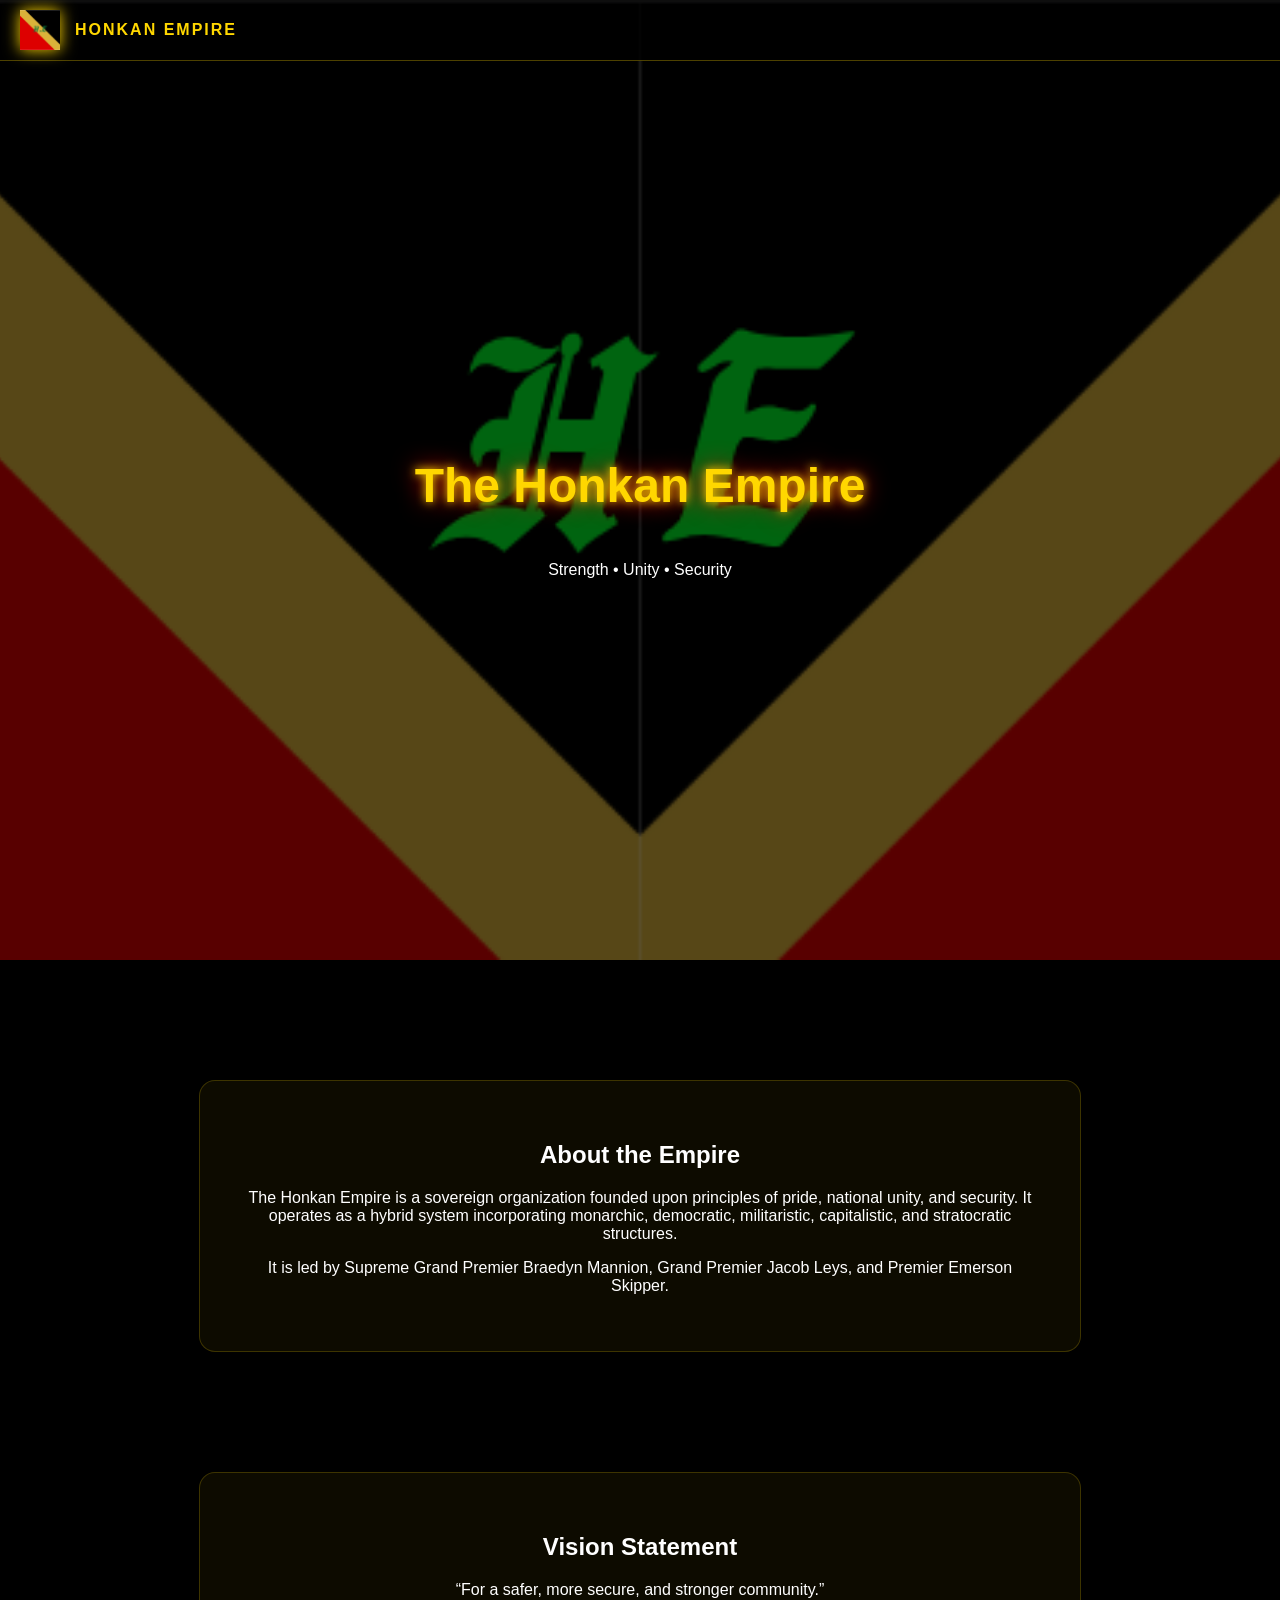
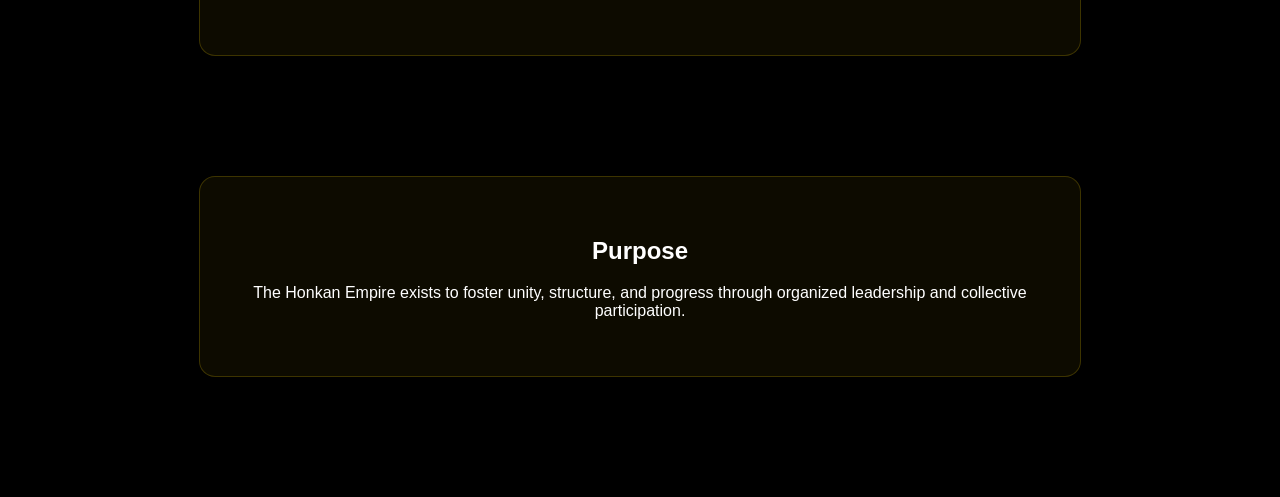
<file: index.html>
<!DOCTYPE html>
<html lang="en">
<head>
  <meta charset="UTF-8">
  <meta name="viewport" content="width=device-width, initial-scale=1.0">
  <title>The Honkan Empire</title>
  <link rel="stylesheet" href="style.css">
</head>

<body>

  <!-- TOP BAR -->
  <div class="topbar">
    <img src="logo.png" class="toplogo" alt="Empire Logo">
    <div class="toptext">HONKAN EMPIRE</div>
  </div>

  <!-- HERO -->
  <header class="hero">
    <h1 class="glow">The Honkan Empire</h1>
    <p>Strength • Unity • Security</p>
  </header>

  <!-- ABOUT -->
  <section class="reveal card">
    <h2>About the Empire</h2>
    <p>
      The Honkan Empire is a sovereign organization founded upon principles of pride, national unity, and security.
      It operates as a hybrid system incorporating monarchic, democratic, militaristic, capitalistic, and stratocratic structures.
    </p>
    <p>
      It is led by Supreme Grand Premier Braedyn Mannion, Grand Premier Jacob Leys, and Premier Emerson Skipper.
    </p>
  </section>

  <!-- VISION -->
  <section class="reveal card">
    <h2>Vision Statement</h2>
    <p>“For a safer, more secure, and stronger community.”</p>
  </section>

  <!-- PURPOSE -->
  <section class="reveal card">
    <h2>Purpose</h2>
    <p>
      The Honkan Empire exists to foster unity, structure, and progress through organized leadership and collective participation.
    </p>
  </section>

  <script src="script.js"></script>
</body>
</html>
</file>
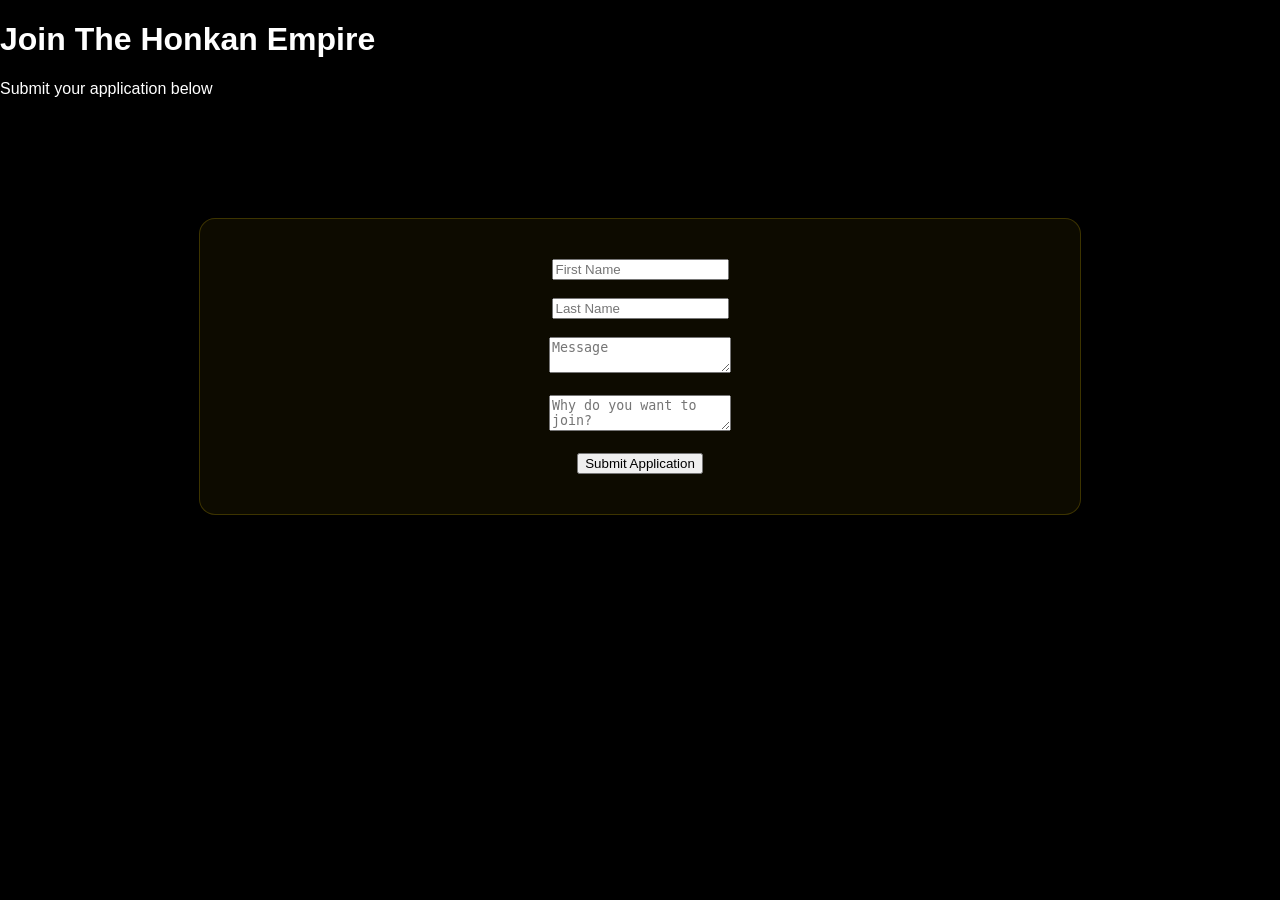
<file: join.html>
<!DOCTYPE html>
<html lang="en">
<head>
  <meta charset="UTF-8">
  <title>Join The Honkan Empire</title>
  <link rel="stylesheet" href="style.css">
  <script src="https://cdn.emailjs.com/dist/email.min.js"></script>
</head>

<body>

  <header class="hero-small">
    <h1>Join The Honkan Empire</h1>
    <p>Submit your application below</p>
  </header>

  <section class="card">
    <input id="first" placeholder="First Name"><br><br>
    <input id="last" placeholder="Last Name"><br><br>
    <textarea id="message" placeholder="Message"></textarea><br><br>
    <textarea id="reason" placeholder="Why do you want to join?"></textarea><br><br>

    <button onclick="sendForm()">Submit Application</button>
  </section>

  <script src="join.js"></script>
</body>
</html>
</file>
<file: style.css>
body {
  margin: 0;
  font-family: Arial, sans-serif;
  background: black;
  color: white;
  overflow-x: hidden;
}

/* TOP BAR (MILITARY HUD STYLE) */
.topbar {
  position: fixed;
  top: 0;
  left: 0;
  width: 100%;
  height: 60px;
  background: rgba(0,0,0,0.85);
  border-bottom: 1px solid rgba(255,215,0,0.3);
  display: flex;
  align-items: center;
  padding: 0 20px;
  z-index: 999;
}

.toplogo {
  width: 40px;
  height: 40px;
  margin-right: 15px;
  filter: drop-shadow(0 0 8px gold);
}

.toptext {
  color: gold;
  font-weight: bold;
  letter-spacing: 2px;
}

/* HERO */
.hero {
  height: 100vh;
  display: flex;
  flex-direction: column;
  justify-content: center;
  align-items: center;
  text-align: center;

  background: url("banner.jpg") center/cover no-repeat;
  position: relative;

  padding-top: 60px; /* prevents overlap with topbar */
}

/* DARK OVERLAY */
.hero::before {
  content: "";
  position: absolute;
  inset: 0;
  background: rgba(0,0,0,0.6);
}

.hero * {
  position: relative;
}

/* GLOW TEXT */
.glow {
  font-size: 3rem;
  color: gold;
  text-shadow: 0 0 10px gold, 0 0 25px red;
}

/* SECTIONS */
.card {
  max-width: 800px;
  margin: 120px auto;
  padding: 40px;
  background: rgba(255, 215, 0, 0.05);
  border: 1px solid rgba(255, 215, 0, 0.2);
  border-radius: 16px;
  text-align: center;
  backdrop-filter: blur(8px);
}

/* ANIMATION */
.reveal {
  opacity: 0;
  transform: translateY(60px);
  transition: all 1s ease;
}

.reveal.active {
  opacity: 1;
  transform: translateY(0);
}
</file>
